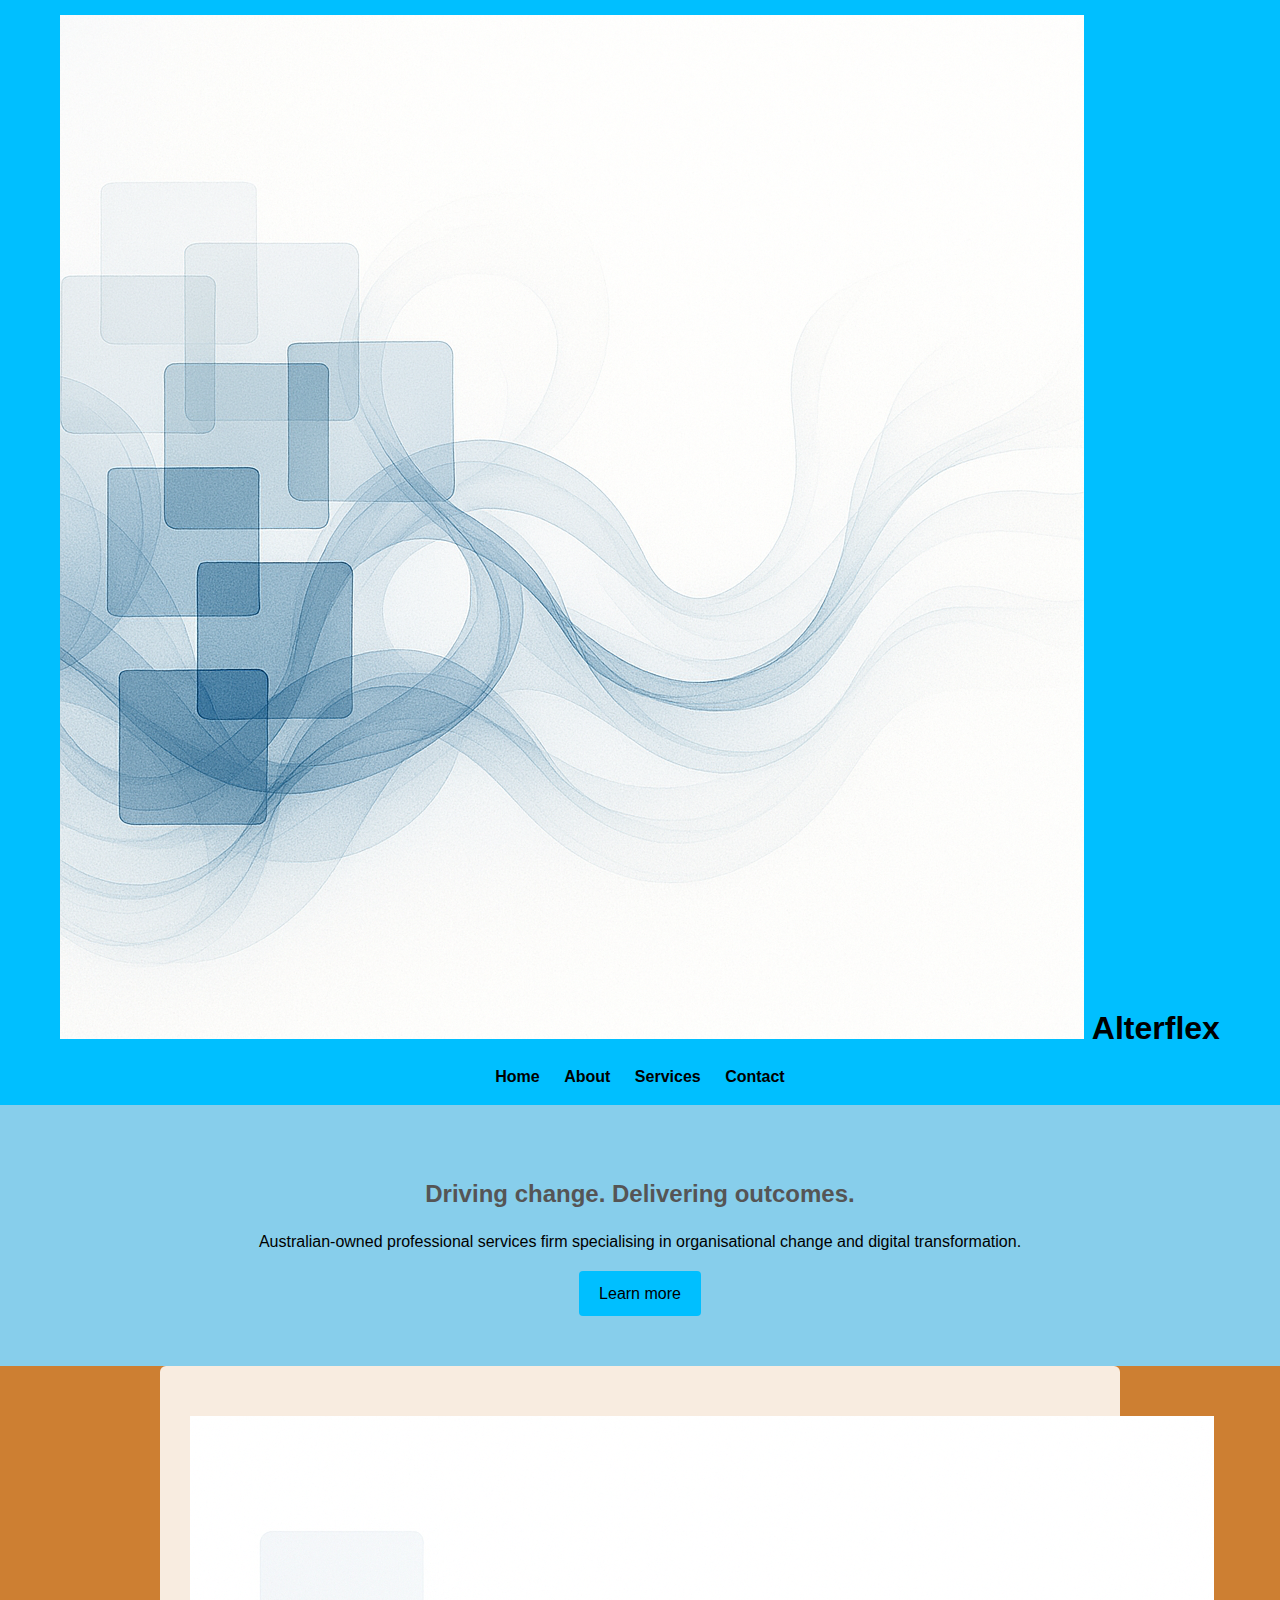
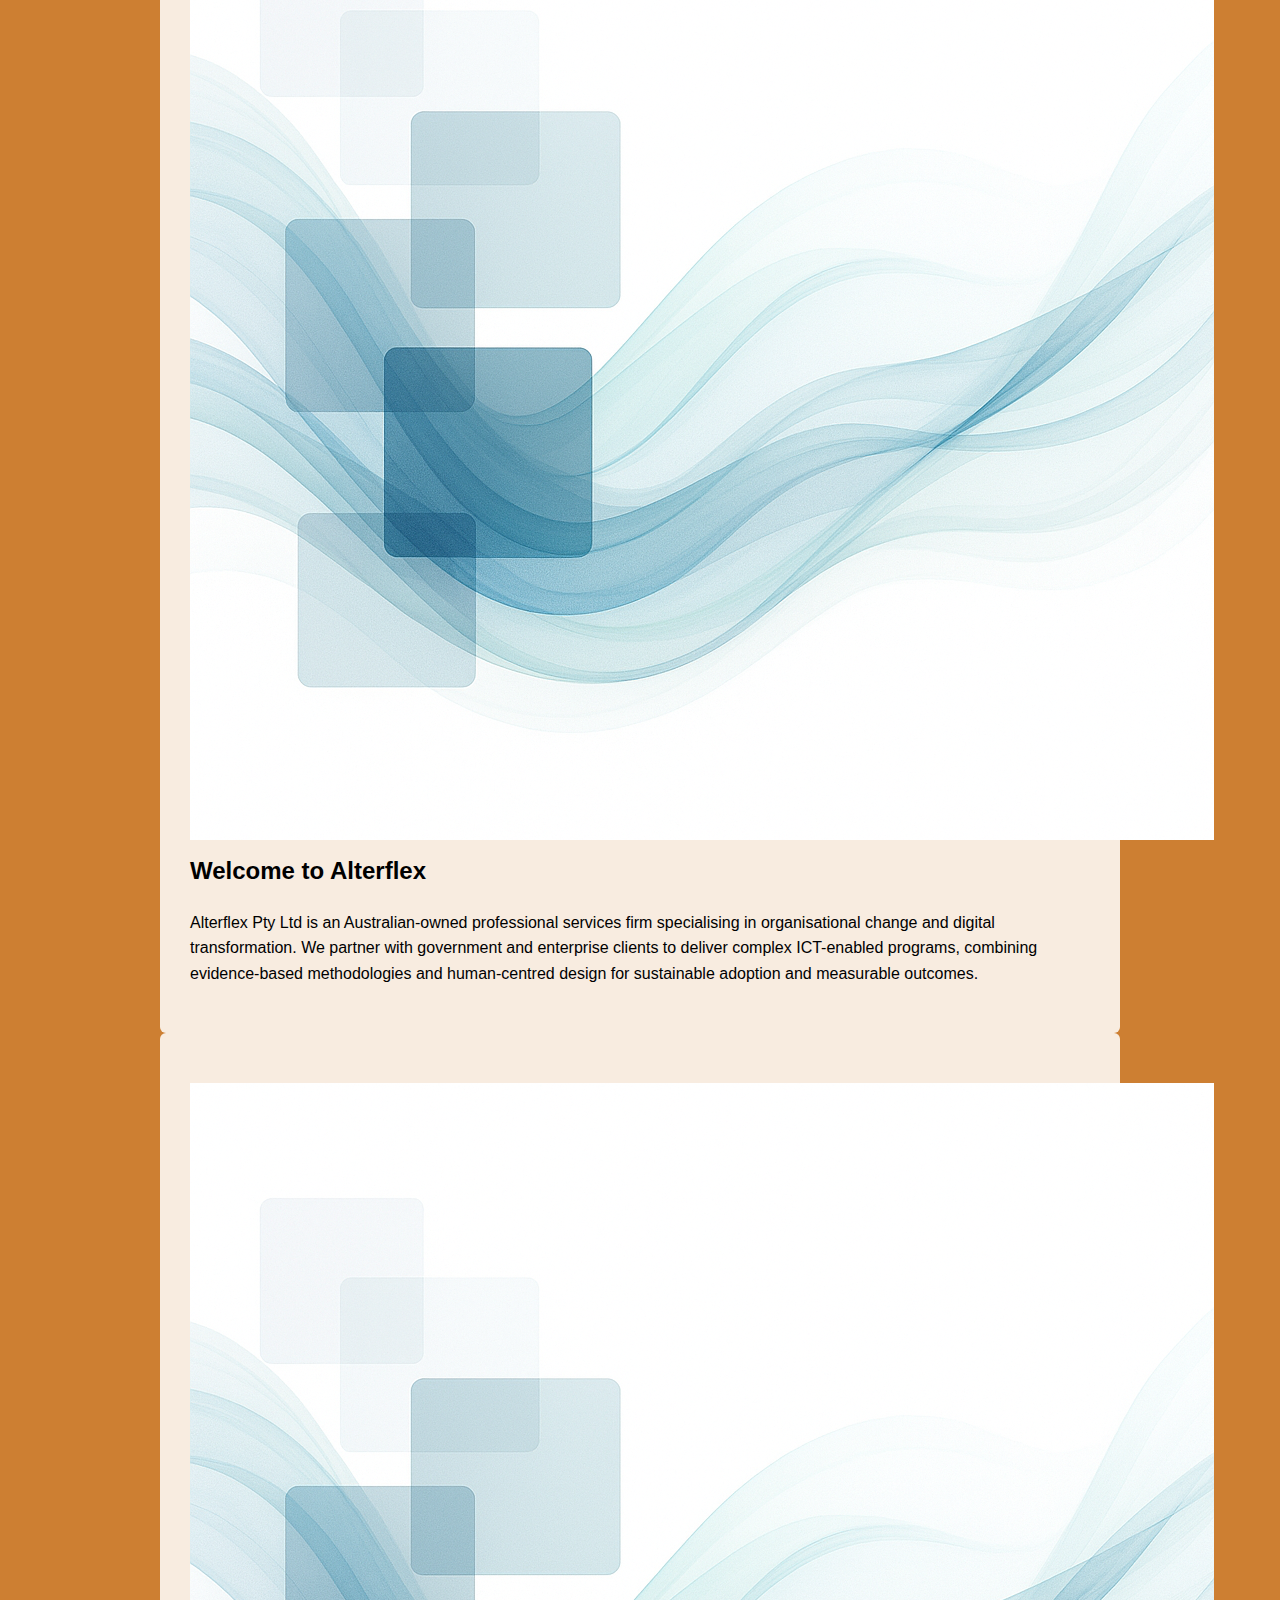
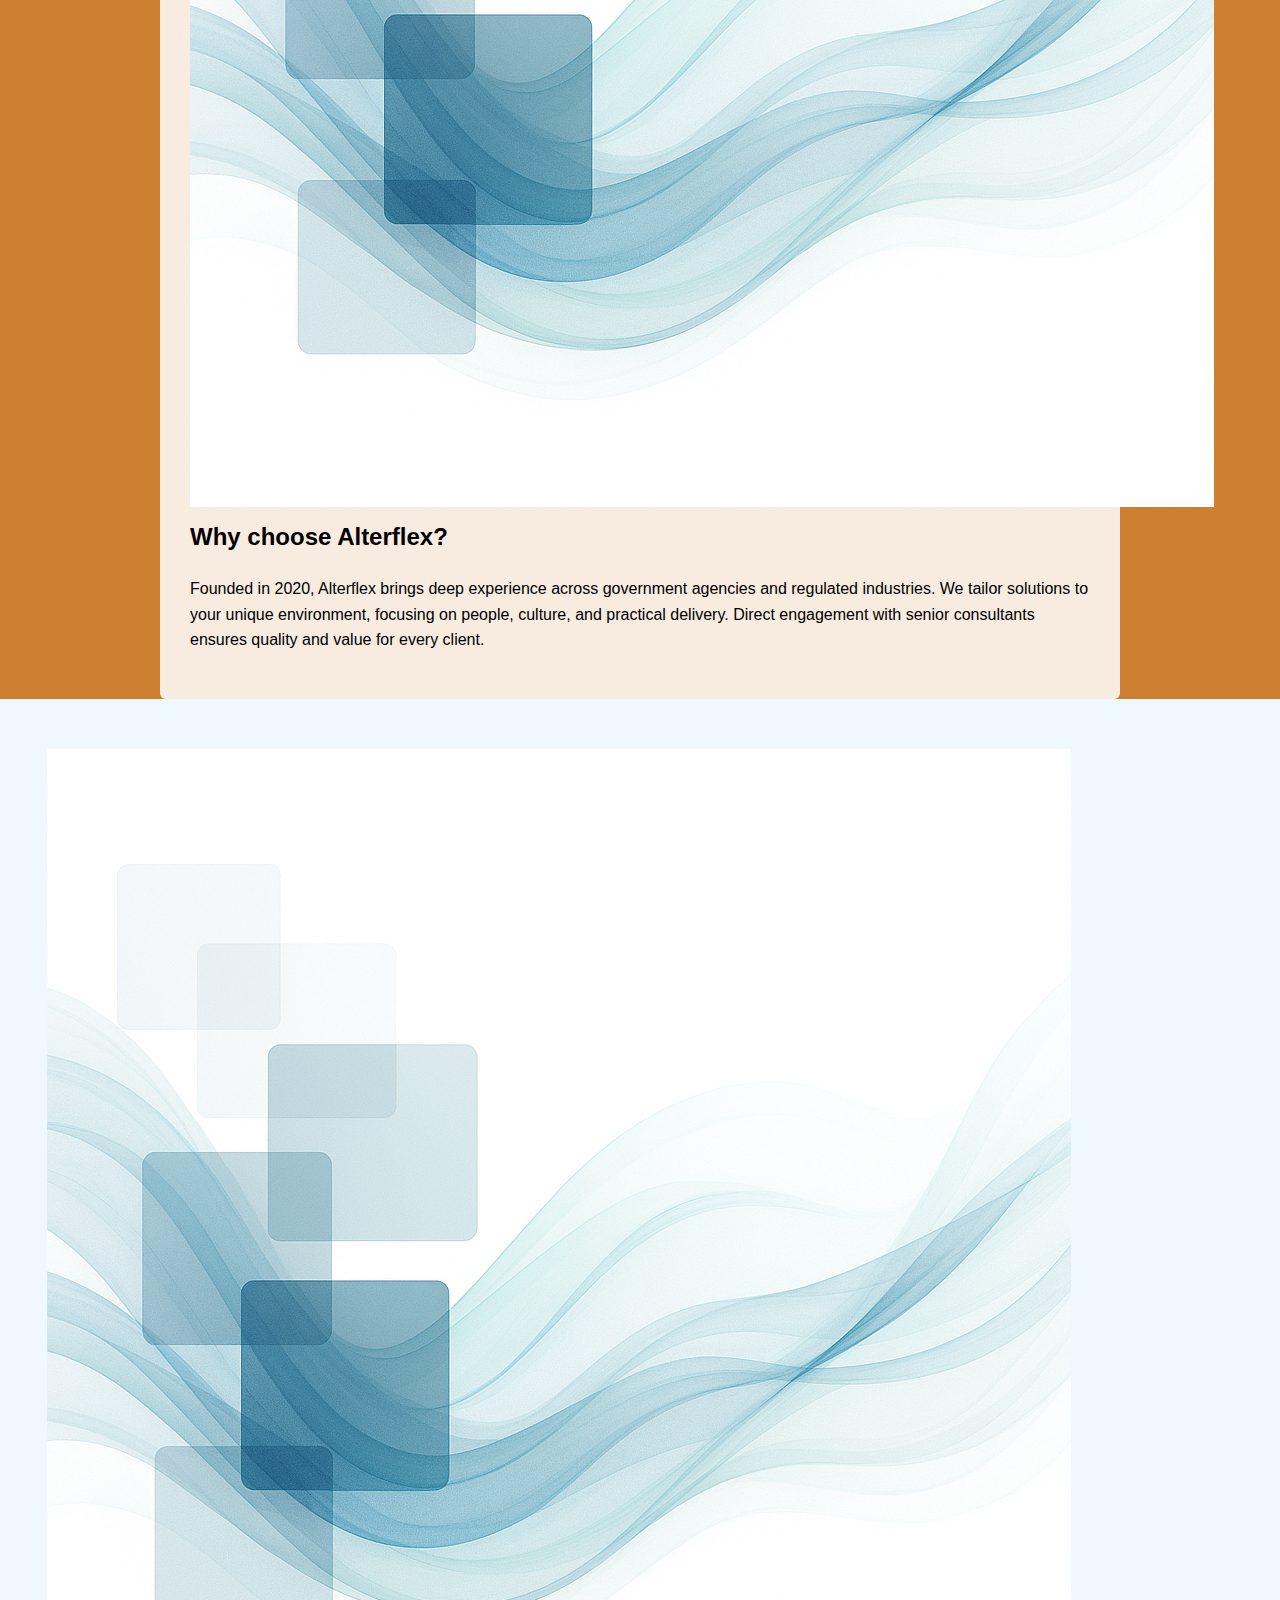
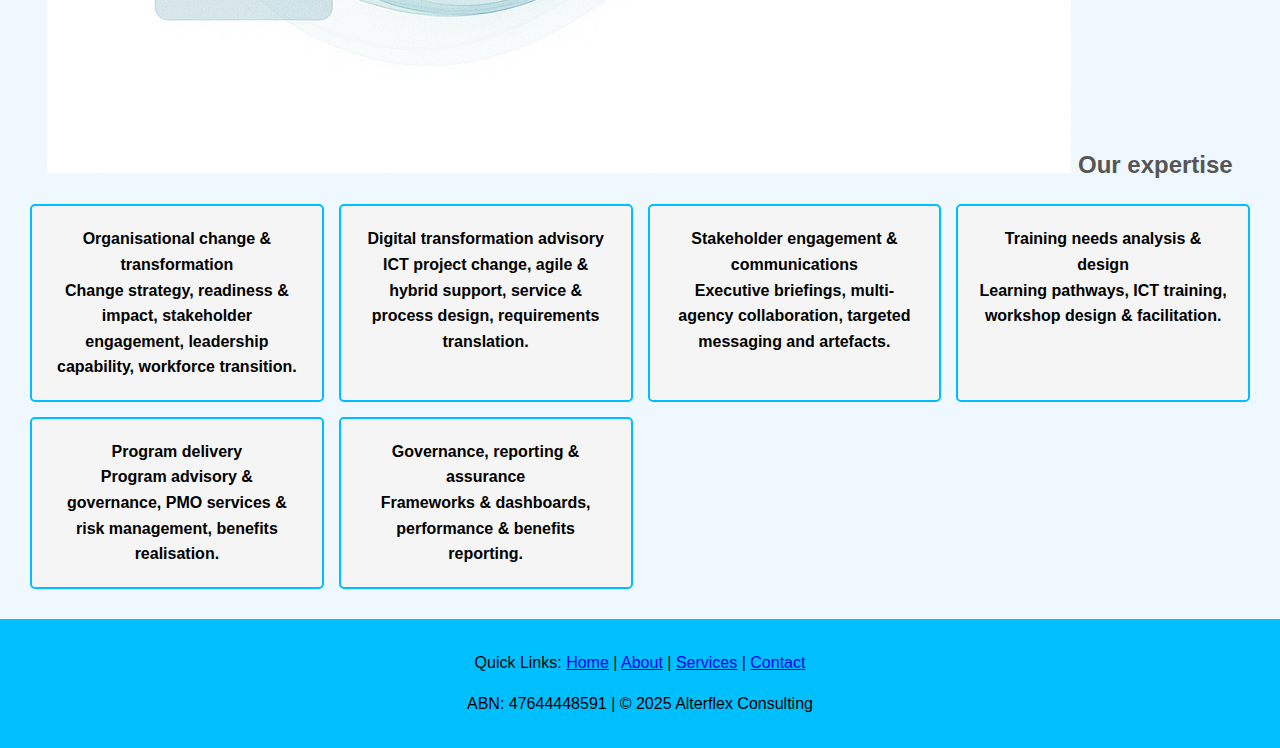
<file: index.html>
<!DOCTYPE html>
<html lang="en">
<head>
  <meta charset="UTF-8">
  <title>Alterflex</title>
  <link rel="stylesheet" href="style.css">
</head>
<body>
  <header>
    <!-- Header 1 badge embedded -->
    <h1 class="page-title"><img src="images/header%201.png" alt="Header badge 1"> Alterflex</h1>
    <nav>
      <a href="index.html">Home</a>
      <a href="about.html">About</a>
      <a href="services.html">Services</a>
      <a href="contact.html">Contact</a>
    </nav>
  </header>

  <section class="hero">    
    <h2 style="text-align:center;">Driving change. Delivering outcomes.</h2>
    <p>Australian-owned professional services firm specialising in organisational change and digital transformation.</p>
    <a href="about.html" class="button">Learn more</a>
  </section>

  <section class="content">
    <h2><img class="h2-badge" src="images/header%202.png" alt="Header badge 2"> Welcome to Alterflex</h2>
    <p>Alterflex Pty Ltd is an Australian-owned professional services firm specialising in organisational change and digital transformation. We partner with government and enterprise clients to deliver complex ICT-enabled programs, combining evidence-based methodologies and human-centred design for sustainable adoption and measurable outcomes.</p>
  </section>

  <section class="content">
    <h2><img class="h2-badge" src="images/header%202.png" alt="Header badge 2"> Why choose Alterflex?</h2>
    <p>Founded in 2020, Alterflex brings deep experience across government agencies and regulated industries. We tailor solutions to your unique environment, focusing on people, culture, and practical delivery. Direct engagement with senior consultants ensures quality and value for every client.</p>
  </section>

  <section class="services-grid">
    <h2><img class="h2-badge" src="images/header%202.png" alt="Header badge 2"> Our expertise</h2>
    <div class="grid">
      <div class="card">
        <div class="card-title">Organisational change & transformation</div>
        <div class="card-desc">Change strategy, readiness & impact, stakeholder engagement, leadership capability, workforce transition.</div>
      </div>
      <div class="card">
        <div class="card-title">Digital transformation advisory</div>
        <div class="card-desc">ICT project change, agile & hybrid support, service & process design, requirements translation.</div>
      </div>
      <div class="card">
        <div class="card-title">Stakeholder engagement & communications</div>
        <div class="card-desc">Executive briefings, multi-agency collaboration, targeted messaging and artefacts.</div>
      </div>
      <div class="card">
        <div class="card-title">Training needs analysis & design</div>
        <div class="card-desc">Learning pathways, ICT training, workshop design & facilitation.</div>
      </div>
      <div class="card">
        <div class="card-title">Program delivery</div>
        <div class="card-desc">Program advisory & governance, PMO services & risk management, benefits realisation.</div>
      </div>
      <div class="card">
        <div class="card-title">Governance, reporting & assurance</div>
        <div class="card-desc">Frameworks & dashboards, performance & benefits reporting.</div>
      </div>
    </div>
  </section>

  <footer>
    <p>Quick Links: <a href="index.html">Home</a> | <a href="about.html">About</a> | <a href="services.html">Services</a> | <a href="contact.html">Contact</a></p>
    <p>ABN: 47644448591 | &copy; 2025 Alterflex Consulting</p>
  </footer>
</body>
</html>
</file>
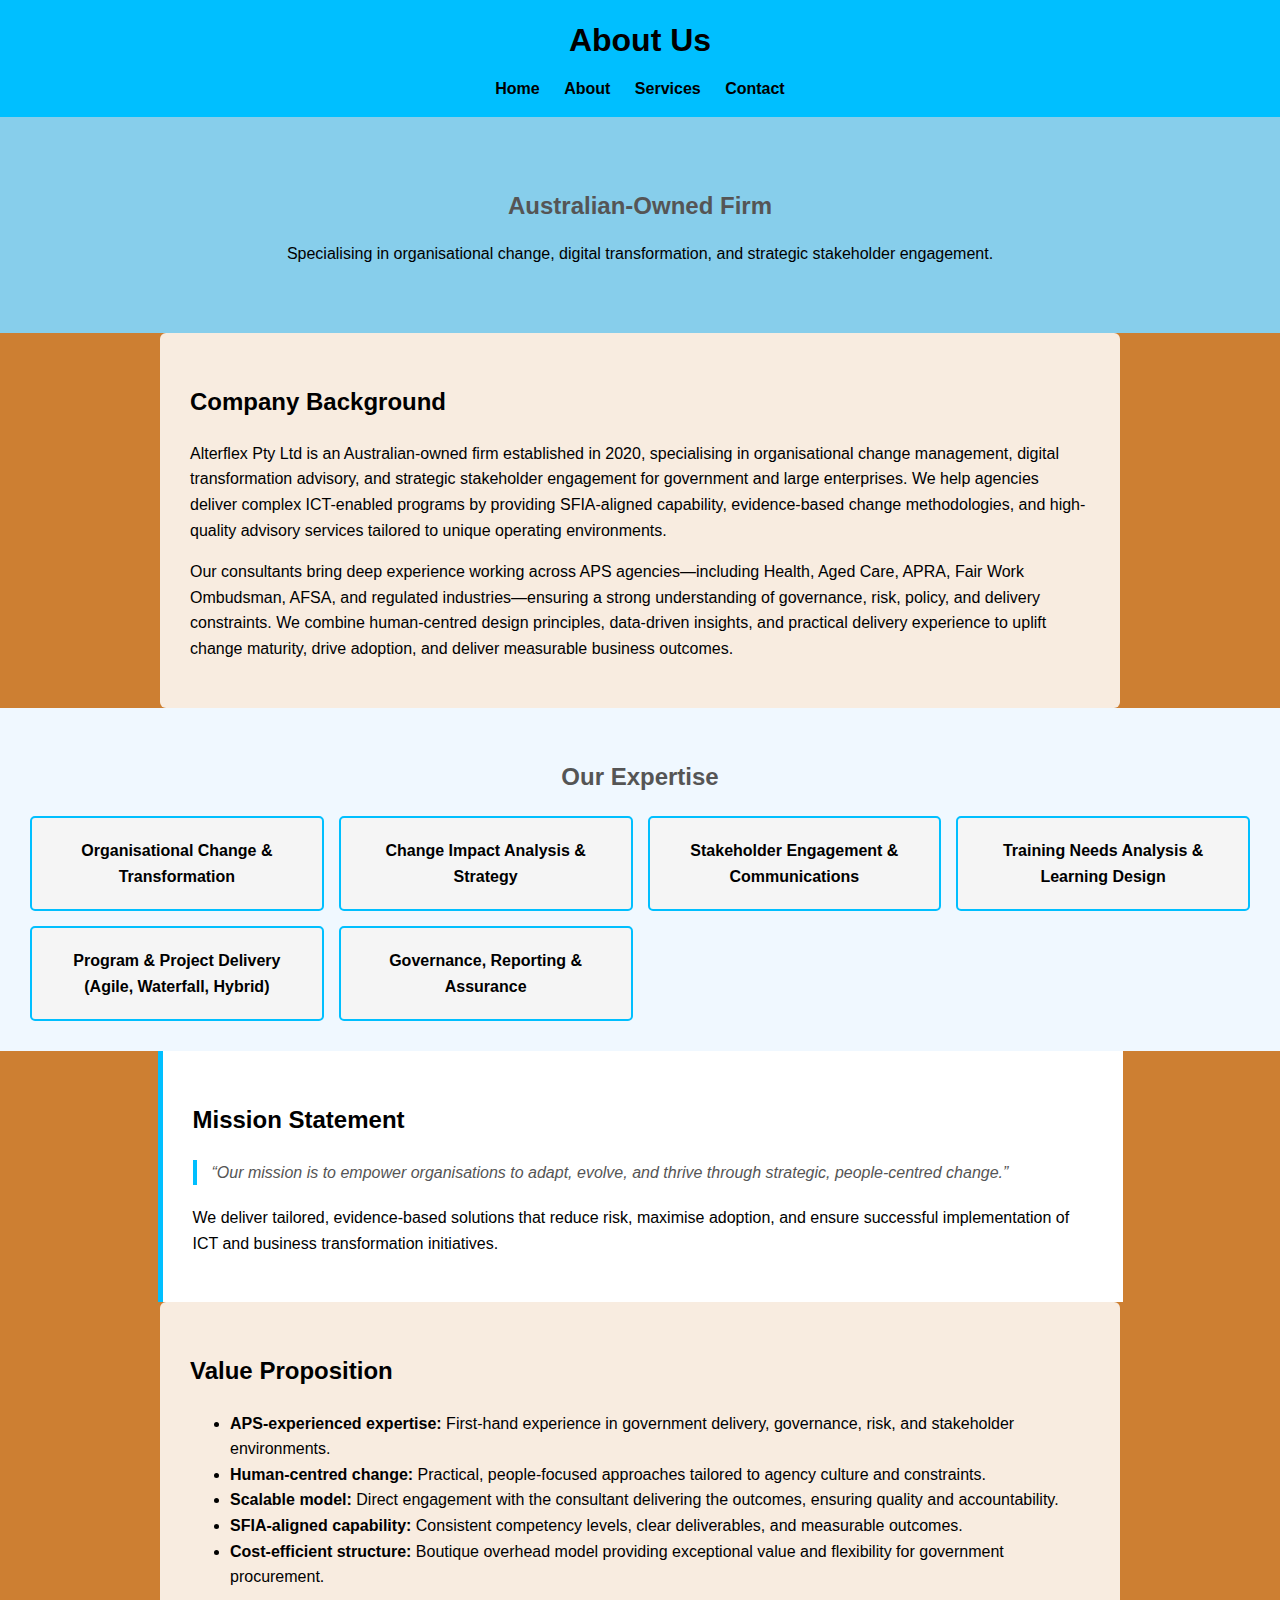
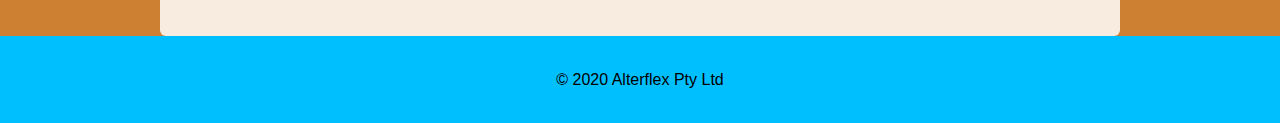
<file: about.html>
<!DOCTYPE html>
<html lang="en">
<head>
  <meta charset="UTF-8">
  <title>About Us - Alterflex Professional Services</title>
  <link rel="stylesheet" href="style.css">
</head>
<body>
  <header>
    <h1>About Us</h1>
    <nav>
      <a href="index.html">Home</a>
      <a href="about.html">About</a>
      <a href="services.html">Services</a>
      <a href="contact.html">Contact</a>
    </nav>
  </header>

  <!-- Hero Banner -->
  <section class="hero">
    <h2>Australian-Owned Firm</h2>
    <p>Specialising in organisational change, digital transformation, and strategic stakeholder engagement.</p>
  </section>

  <!-- Company Background -->
  <section class="content">
    <h2>Company Background</h2>
    <p>
      Alterflex Pty Ltd is an Australian-owned firm established in 2020, specialising in organisational change management, digital transformation advisory, and strategic stakeholder engagement for government and large enterprises. We help agencies deliver complex ICT-enabled programs by providing SFIA-aligned capability, evidence-based change methodologies, and high-quality advisory services tailored to unique operating environments.
    </p>
    <p>
      Our consultants bring deep experience working across APS agencies—including Health, Aged Care, APRA, Fair Work Ombudsman, AFSA, and regulated industries—ensuring a strong understanding of governance, risk, policy, and delivery constraints. We combine human-centred design principles, data-driven insights, and practical delivery experience to uplift change maturity, drive adoption, and deliver measurable business outcomes.
    </p>
  </section>

  <!-- Services Grid -->
  <section class="services-grid">
    <h2>Our Expertise</h2>
    <div class="grid">
      <div class="card">Organisational Change & Transformation</div>
      <div class="card">Change Impact Analysis & Strategy</div>
      <div class="card">Stakeholder Engagement & Communications</div>
      <div class="card">Training Needs Analysis & Learning Design</div>
      <div class="card">Program & Project Delivery (Agile, Waterfall, Hybrid)</div>
      <div class="card">Governance, Reporting & Assurance</div>
    </div>
  </section>

  <!-- Mission Statement -->
  <section class="mission">
    <h2>Mission Statement</h2>
    <blockquote>
      “Our mission is to empower organisations to adapt, evolve, and thrive through strategic, people-centred change.”
    </blockquote>
    <p>
      We deliver tailored, evidence-based solutions that reduce risk, maximise adoption, and ensure successful implementation of ICT and business transformation initiatives.
    </p>
  </section>

  <!-- Value Proposition -->
  <section class="content">
    <h2>Value Proposition</h2>
    <ul>
      <li><strong>APS-experienced expertise:</strong> First-hand experience in government delivery, governance, risk, and stakeholder environments.</li>
      <li><strong>Human-centred change:</strong> Practical, people-focused approaches tailored to agency culture and constraints.</li>
      <li><strong>Scalable model:</strong> Direct engagement with the consultant delivering the outcomes, ensuring quality and accountability.</li>
      <li><strong>SFIA-aligned capability:</strong> Consistent competency levels, clear deliverables, and measurable outcomes.</li>
      <li><strong>Cost-efficient structure:</strong> Boutique overhead model providing exceptional value and flexibility for government procurement.</li>
    </ul>
  </section>

  <footer>
    <p>&copy; 2020 Alterflex Pty Ltd</p>
  </footer>
</body>
</html>
</file>
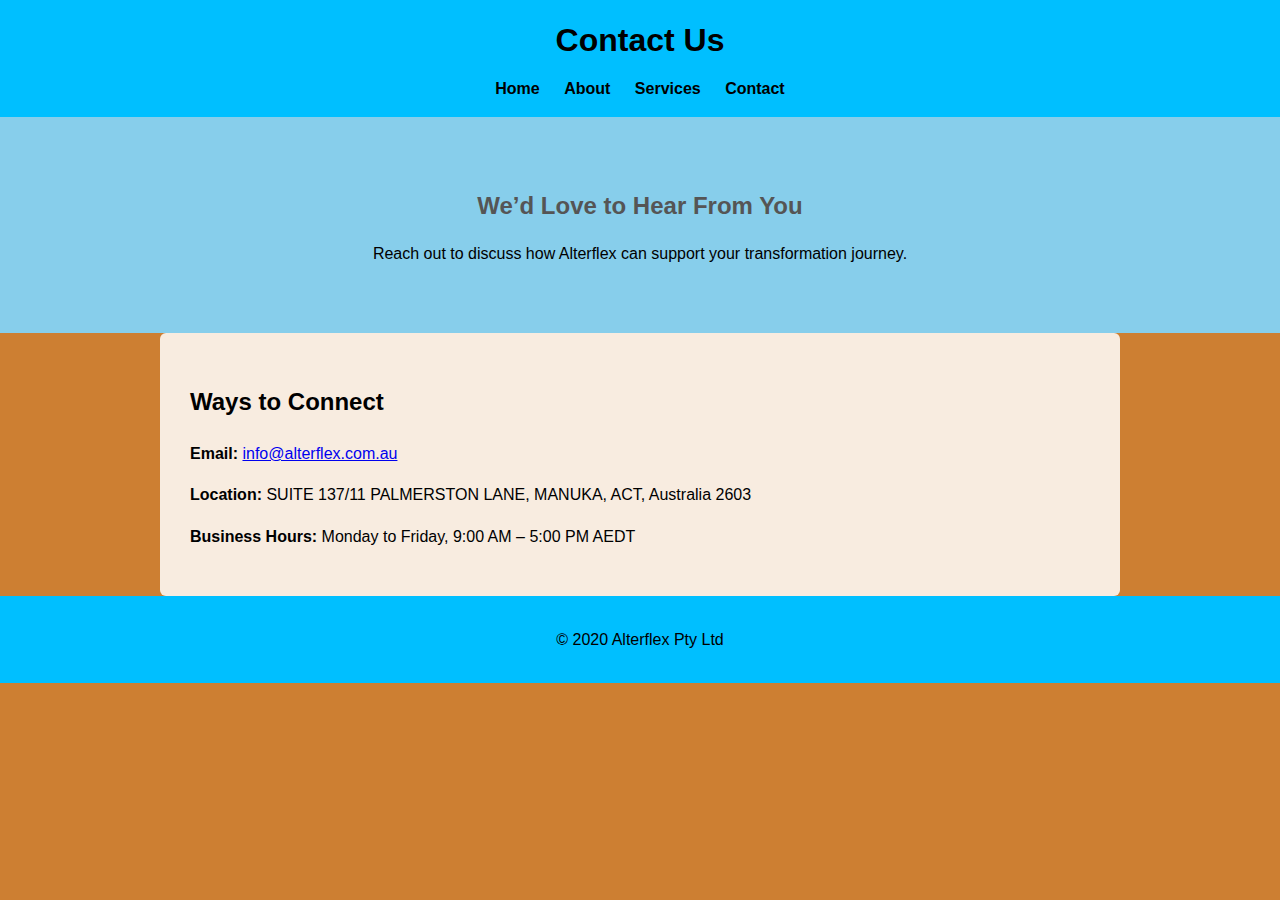
<file: contact.html>
<!DOCTYPE html>
<html lang="en">
<head>
  <meta charset="UTF-8">
  <title>Contact Us - Alterflex</title>
  <link rel="stylesheet" href="style.css">
</head>
<body>
  <header>
    <h1>Contact Us</h1>
    <nav>
      <a href="index.html">Home</a>
      <a href="about.html">About</a>
      <a href="services.html">Services</a>
      <a href="contact.html">Contact</a>
    </nav>
  </header>

  <!-- Hero Banner -->
  <section class="hero">
    <h2>We’d Love to Hear From You</h2>
    <p>Reach out to discuss how Alterflex can support your transformation journey.</p>
  </section>

  <!-- Contact Details Only -->
  <section class="content">
    <h2>Ways to Connect</h2>
    <p><strong>Email:</strong> <a href="mailto:info@alterflex.com.au">info@alterflex.com.au</a></p>
    <p><strong>Location:</strong> SUITE 137/11 PALMERSTON LANE, MANUKA, ACT, Australia 2603</p>
    <p><strong>Business Hours:</strong> Monday to Friday, 9:00 AM – 5:00 PM AEDT</p>
  </section>

  <footer>
    <p>&copy; 2020 Alterflex Pty Ltd</p>
  </footer>
</body>
</html>
</file>
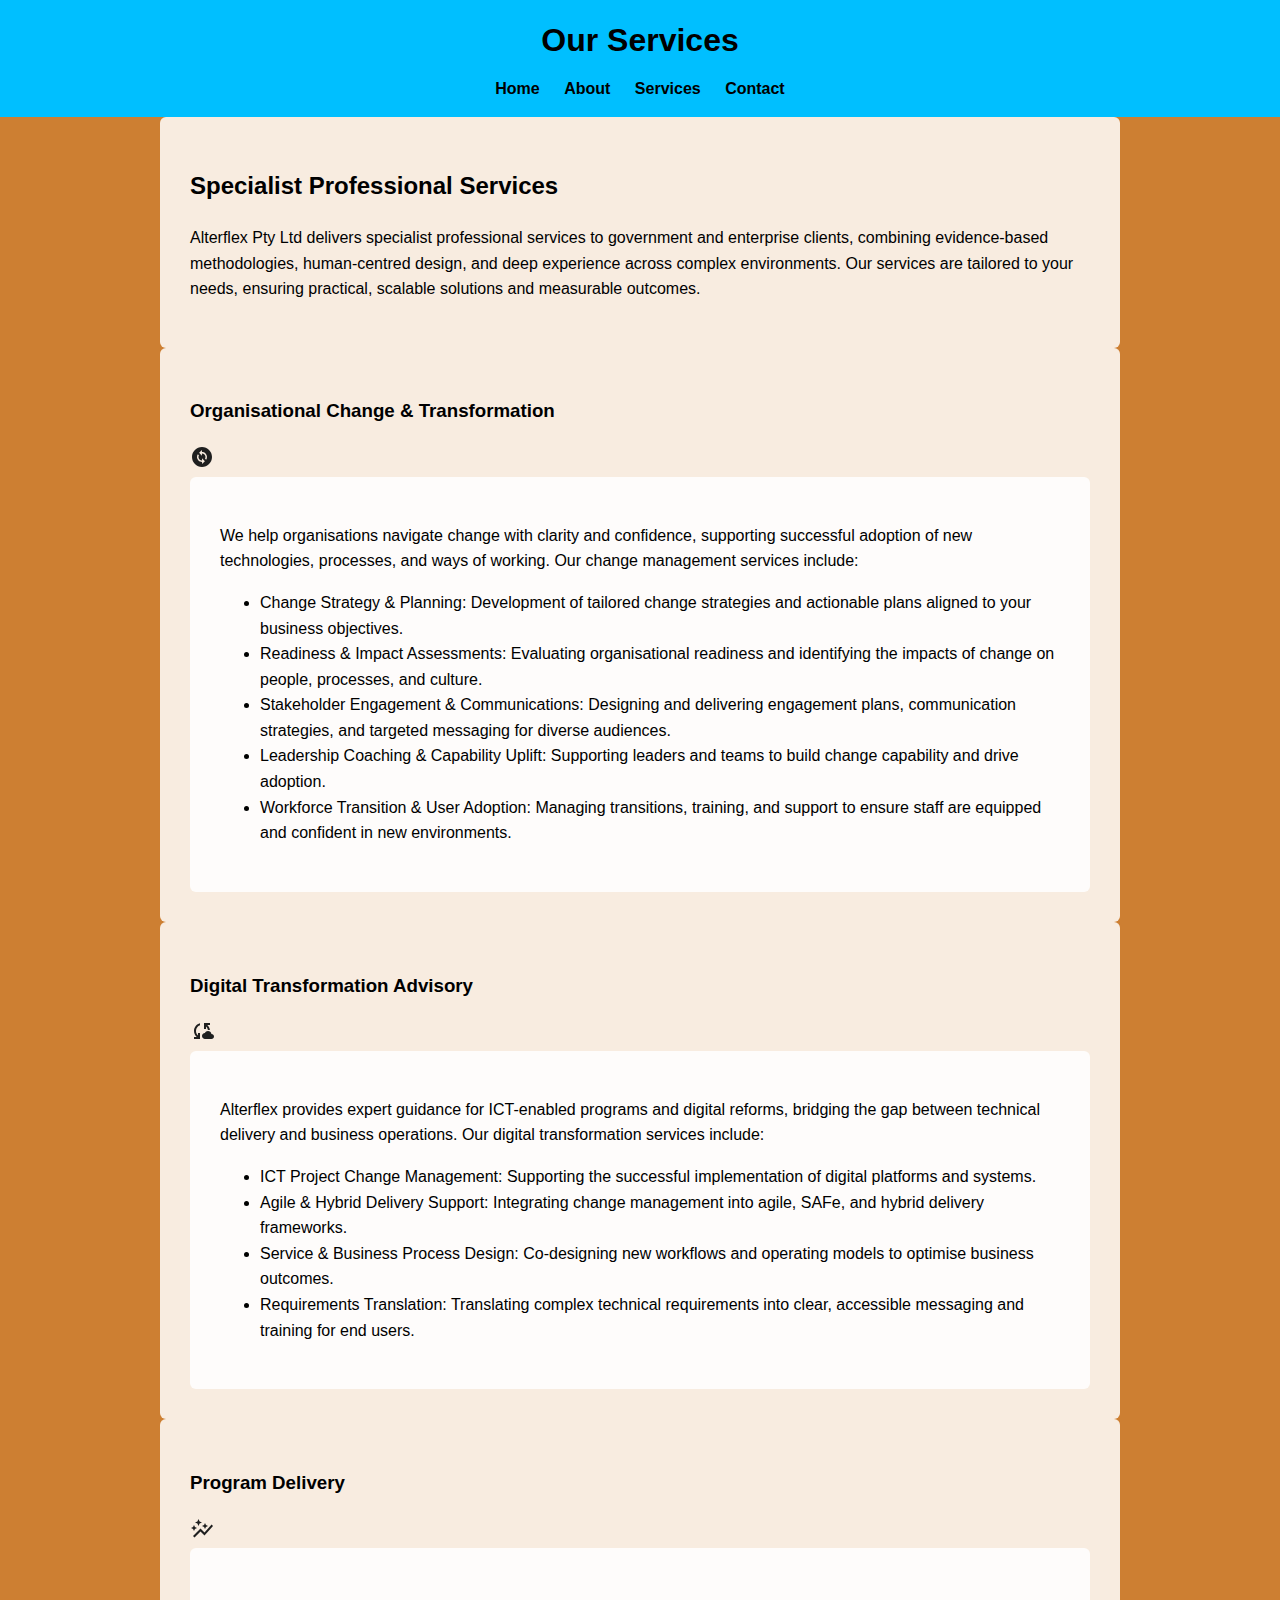
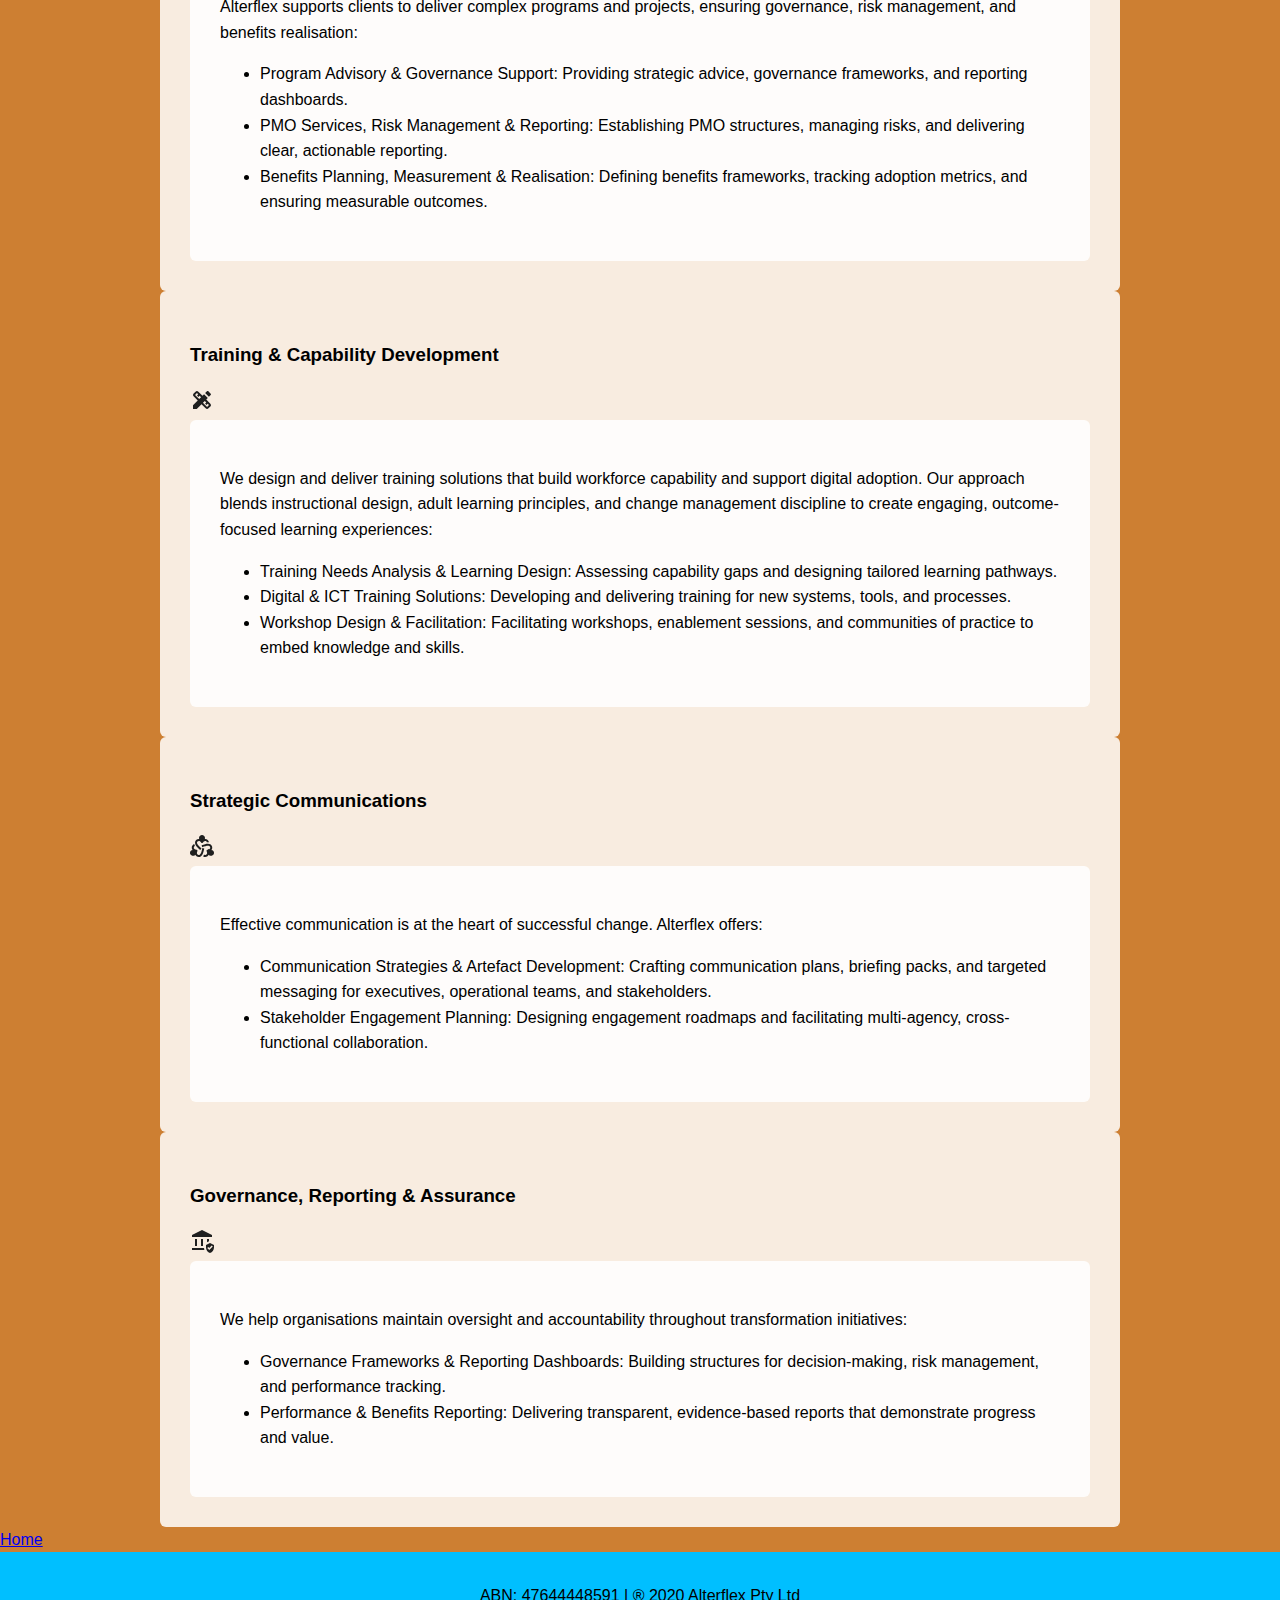
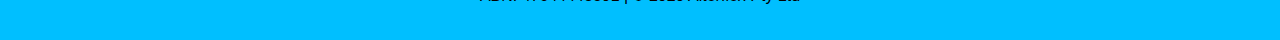
<file: services.html>
<!DOCTYPE html>
<html lang="en">
<head>
  <meta charset="UTF-8">
  <title>Our Services - Alterflex</title>
  <link rel="stylesheet" href="style.css">
</head>
<body>
  <header>
    <h1>Our Services</h1>
    <nav>
      <a href="index.html">Home</a>
      <a href="about.html">About</a>
      <a href="services.html">Services</a>
      <a href="contact.html">Contact</a>
    </nav>
  </header>

  <section class="content">
    <h2>Specialist Professional Services</h2>
    <p class="text-body">Alterflex Pty Ltd delivers specialist professional services to government and enterprise clients, combining evidence-based methodologies, human-centred design, and deep experience across complex environments. Our services are tailored to your needs, ensuring practical, scalable solutions and measurable outcomes.</p>
  </section>

  <section class="content" id="change">
    <div class="service-header">
      <h3>Organisational Change & Transformation</h3>
      <img src="images/change.svg" alt="Change Icon" class="service-icon">
    </div>
    <section class="content service-box">
    <p class="text-body">We help organisations navigate change with clarity and confidence, supporting successful adoption of new technologies, processes, and ways of working. Our change management services include:</p>
    <ul>
      <li>Change Strategy & Planning: Development of tailored change strategies and actionable plans aligned to your business objectives.</li>
      <li>Readiness & Impact Assessments: Evaluating organisational readiness and identifying the impacts of change on people, processes, and culture.</li>
      <li>Stakeholder Engagement & Communications: Designing and delivering engagement plans, communication strategies, and targeted messaging for diverse audiences.</li>
      <li>Leadership Coaching & Capability Uplift: Supporting leaders and teams to build change capability and drive adoption.</li>
      <li>Workforce Transition & User Adoption: Managing transitions, training, and support to ensure staff are equipped and confident in new environments.</li>
    </ul>
    </section>
  </section>

  <section class="content" id="digital">
    <div class="service-header">
      <h3>Digital Transformation Advisory</h3>
      <img src="images/digital.svg" alt="Digital Icon" class="service-icon">
    </div> 
    <section class="content service-box">
    <p class="text-body">Alterflex provides expert guidance for ICT-enabled programs and digital reforms, bridging the gap between technical delivery and business operations. Our digital transformation services include:</p>
    <ul>
      <li>ICT Project Change Management: Supporting the successful implementation of digital platforms and systems.</li>
      <li>Agile & Hybrid Delivery Support: Integrating change management into agile, SAFe, and hybrid delivery frameworks.</li>
      <li>Service & Business Process Design: Co-designing new workflows and operating models to optimise business outcomes.</li>
      <li>Requirements Translation: Translating complex technical requirements into clear, accessible messaging and training for end users.</li>
    </ul>
    </section>
  </section>

  <section class="content" id="program">
    <div class="service-header">
      <h3>Program Delivery</h3>
      <img src="images/program.svg" alt="Program Icon" class="service-icon">
    </div>
    <section class="content service-box">
    <p class="text-body">Alterflex supports clients to deliver complex programs and projects, ensuring governance, risk management, and benefits realisation:</p>
    <ul>
      <li>Program Advisory & Governance Support: Providing strategic advice, governance frameworks, and reporting dashboards.</li>
      <li>PMO Services, Risk Management & Reporting: Establishing PMO structures, managing risks, and delivering clear, actionable reporting.</li>
      <li>Benefits Planning, Measurement & Realisation: Defining benefits frameworks, tracking adoption metrics, and ensuring measurable outcomes.</li>
    </ul>
    </section>
  </section>

  <section class="content" id="training">
    <div class="service-header">
      <h3>Training & Capability Development</h3>
      <img src="images/training.svg" alt="Training Icon" class="service-icon">
    </div> 
    <section class="content service-box">
    <p class="text-body">We design and deliver training solutions that build workforce capability and support digital adoption. Our approach blends instructional design, adult learning principles, and change management discipline to create engaging, outcome-focused learning experiences:</p>
    <ul>
      <li>Training Needs Analysis & Learning Design: Assessing capability gaps and designing tailored learning pathways.</li>
      <li>Digital & ICT Training Solutions: Developing and delivering training for new systems, tools, and processes.</li>
      <li>Workshop Design & Facilitation: Facilitating workshops, enablement sessions, and communities of practice to embed knowledge and skills.</li>
    </ul>
    </section>
  </section>

  <section class="content" id="communications">
    <div class="service-header">
      <h3>Strategic Communications</h3>
      <img src="images/communications.svg" alt="Communications Icon" class="service-icon">
    </div>   
    <section class="content service-box">
    <p class="text-body">Effective communication is at the heart of successful change. Alterflex offers:</p>
    <ul>
      <li>Communication Strategies & Artefact Development: Crafting communication plans, briefing packs, and targeted messaging for executives, operational teams, and stakeholders.</li>
      <li>Stakeholder Engagement Planning: Designing engagement roadmaps and facilitating multi-agency, cross-functional collaboration.</li>
    </ul>
    </section>
  </section>

  <section class="content" id="governance">
    <div class="service-header">
      <h3>Governance, Reporting & Assurance</h3>
      <img src="images/governance.svg" alt="Governance Icon" class="service-icon">
    </div>  
    <section class="content service-box">
    <p class="text-body">We help organisations maintain oversight and accountability throughout transformation initiatives:</p>
    <ul>
      <li>Governance Frameworks & Reporting Dashboards: Building structures for decision-making, risk management, and performance tracking.</li>
      <li>Performance & Benefits Reporting: Delivering transparent, evidence-based reports that demonstrate progress and value.</li>
    </ul>
    </section>
  </section>

  <a href="index.html" class="home-button">Home</a>

  <footer>
    <p>ABN: 47644448591 | &reg; 2020 Alterflex Pty Ltd</p>
  </footer>
</body>
</html>
</file>
<file: style.css>
/* General Layout */
body {
  font-family: Arial, sans-serif;
  margin: 0;
  background-color: #cd7f32; /* Bronze background */
  color: #000000; /* Black text */
  line-height: 1.6;
}

/* Header */
header {
  background-color: #00bfff; /* Sky blue header */
  color: black;
  padding: 15px;
  text-align: center; /* Center heading and nav */
}

header h1 {
  margin: 0;
  text-align: center;
  font-size: 2em;
}

nav {
  margin-top: 10px;
  text-align: center;
}

nav a {
  color: black;
  margin: 0 10px;
  text-decoration: none;
  font-weight: bold;
}

nav a:hover {
  text-decoration: underline;
}

/* Hero Banner */
.hero {
  background-color: #87ceeb; /* Light sky blue */
  text-align: center;
  padding: 50px 20px;
}

.hero h2 {
  margin-bottom: 10px;
  color: #555555; /* Grey heading */
}

/* Content Sections */
section.content {
  padding: 30px;
  max-width: 900px;
  margin: auto;
  background-color: rgba(255, 255, 255, 0.85); /* Contrast box */
  border-radius: 6px;
}

/* Services Grid */
.services-grid {
  background-color: #f0f8ff; /* Very light sky blue */
  padding: 30px;
}

.services-grid h2 {
  text-align: center;
  margin-bottom: 20px;
  color: #555555; /* Grey heading */
}

.grid {
  display: grid;
  grid-template-columns: repeat(auto-fit, minmax(250px, 1fr));
  gap: 15px;
}

.card {
  background: #f5f5f5; /* Grey background for cards */
  border: 2px solid #00bfff; /* Sky blue border */
  padding: 20px;
  text-align: center;
  font-weight: bold;
  border-radius: 5px;
  transition: transform 0.2s, background-color 0.2s;
  color: #000000;
}

.card:hover {
  transform: scale(1.05);
  background-color: #e6e6e6; /* Darker grey hover */
}

/* Mission Statement */
.mission {
  background-color: #fff;
  padding: 30px;
  max-width: 900px;
  margin: auto;
  border-left: 5px solid #00bfff; /* Sky blue accent */
}

blockquote {
  font-style: italic;
  color: #555555; /* Grey text */
  border-left: 4px solid #00bfff;
  padding-left: 15px;
  margin: 20px 0;
}

/* Buttons */
.button {
  display: inline-block;
  background-color: #00bfff; /* Sky blue button */
  color: black;
  padding: 10px 20px;
  text-decoration: none;
  border-radius: 4px;
  transition: background-color 0.3s;
}

.button:hover {
  background-color: #87ceeb; /* Lighter sky blue on hover */
}

/* Footer */
footer {
  text-align: center;
  padding: 15px;
  background-color: #00bfff; /* Sky blue footer */
  color: black;
}
</file>
